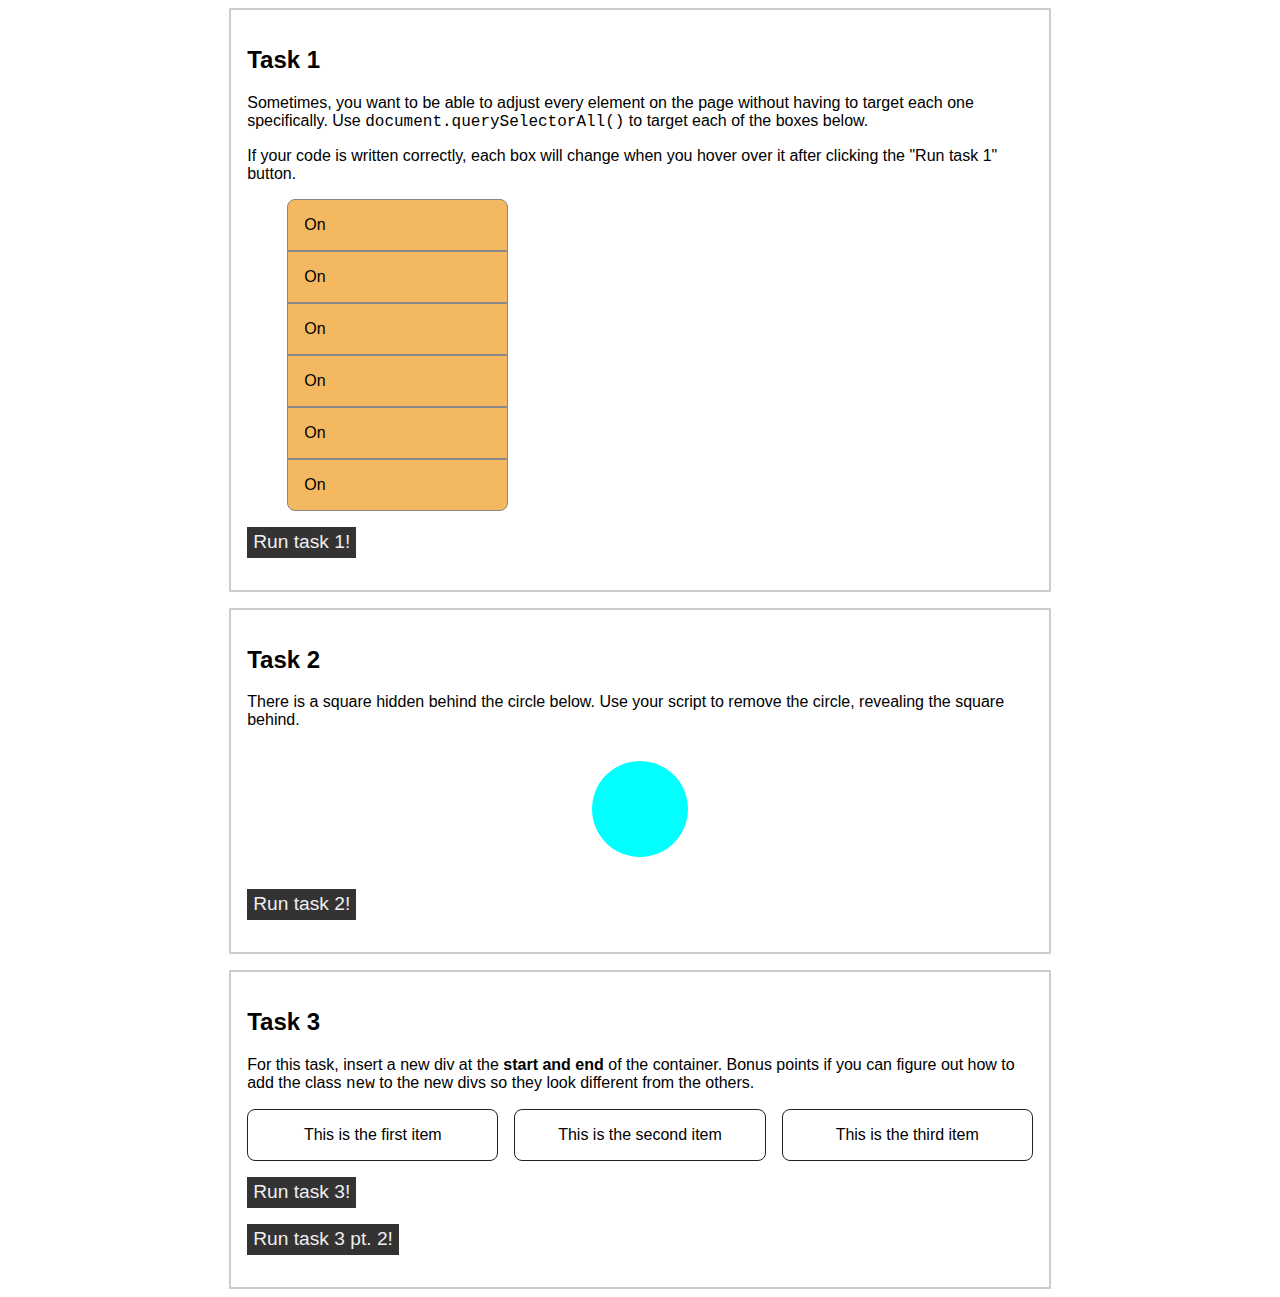
<file: ex03/index.html>
<!doctype html>
<html lang="en">
  <head>
    <meta charset="UTF-8" />
    <meta name="viewport" content="width=device-width, initial-scale=1.0" />
    <title>JS Ex03 Template</title>
    <link rel="stylesheet" href="style.css" />
    <script src="script.js"></script>
  </head>
  <body>
    <main>
      <section class="task" id="task1">
        <h2>Task 1</h2>
        <p>
          Sometimes, you want to be able to adjust every element on the page
          without having to target each one specifically. Use
          <code>document.querySelectorAll()</code> to target each of the boxes below. 
        </p>
        <p>If your code is written correctly, each box will change when you hover over it after clicking the "Run task 1" button.</p>
        <ul id="list">
          <li>On</li>
          <li>On</li>
          <li>On</li>
          <li>On</li>
          <li>On</li>
          <li>On</li>
        </ul>
        <button onclick="task1()">Run task 1!</button>
      </section>
      <section class="task" id="task2">
        <h2>Task 2</h2>
        <p>
          There is a square hidden behind the circle below. Use your script to
          remove the circle, revealing the square behind.
        </p>
        <div id="container">
          <div id="square"></div>
          <div id="circle"></div>
        </div>
        <button onclick="task2()">Run task 2!</button>
      </section>
      <section class="task" id="task3">
        <h2>Task 3</h2>
        <p>
          For this task, insert a new div at the <b>start and end</b> of the container. Bonus points if you can figure out how to add the class <code>new</code> to the new divs so they look different from the others.
        </p>
        <div class="box flex">
          <div class="item" id="item1">
          <p>This is the first item</p>
          </div>
          <div class="item" id="item2">
          <p>This is the second item</p>
          </div>
          <div class="item" id="item3">
          <p>This is the third item</p>
          </div>
        </div>
        <button onclick="task3()">Run task 3!</button>
        <button onclick="task4()">Run task 3 pt. 2!</button>
      </section>
    </main>
  </body>
</html>
</file>
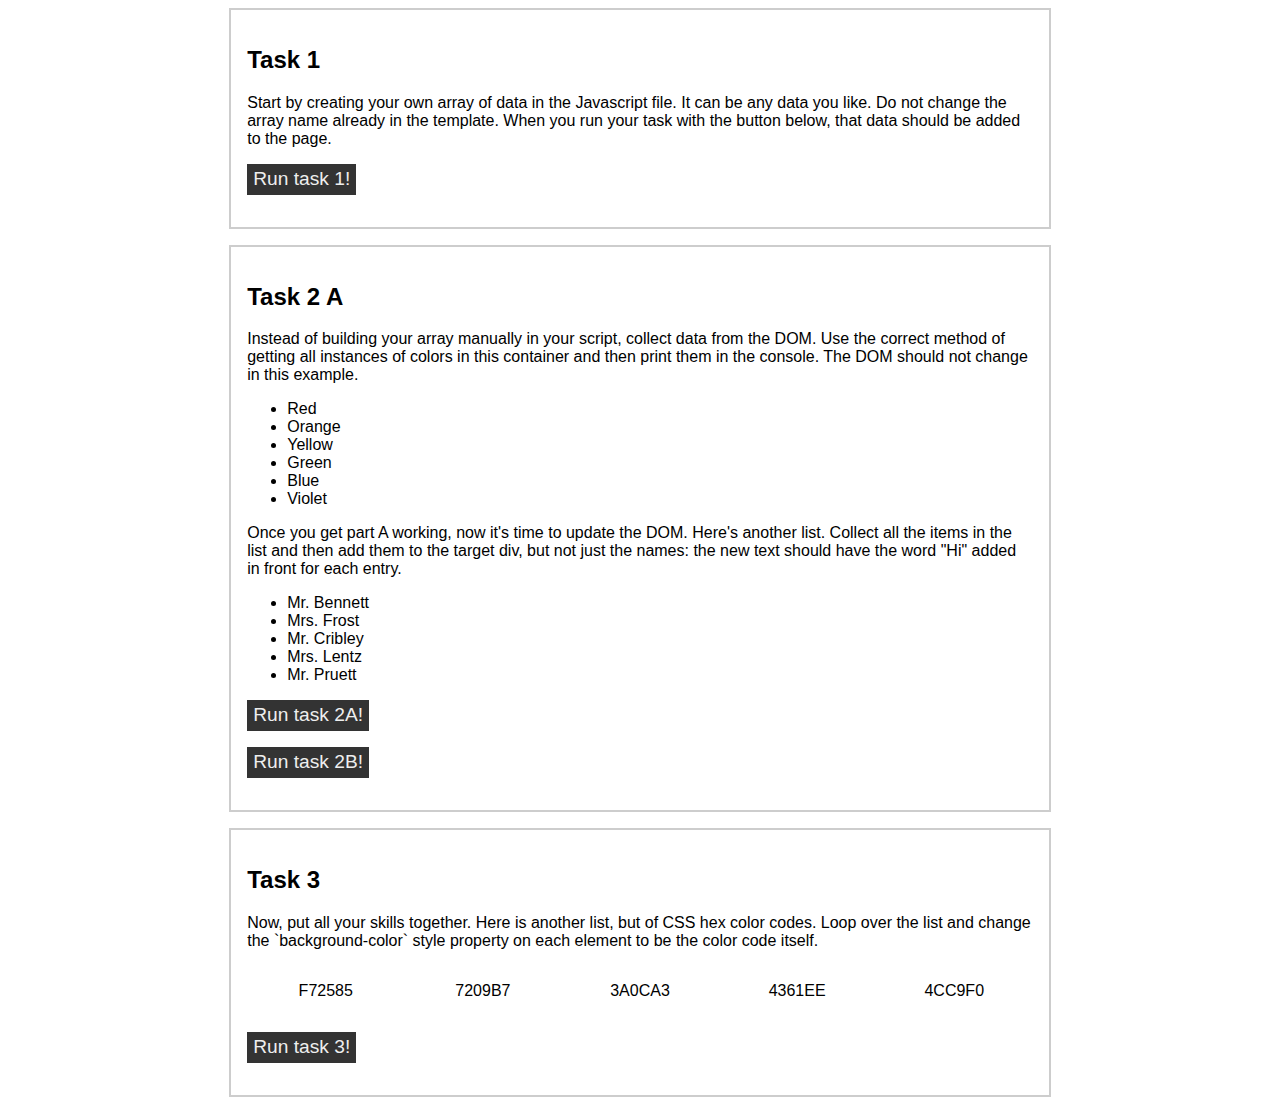
<file: ex04/index.html>
<!doctype html>
<html lang="en">
  <head>
    <meta charset="UTF-8" />
    <meta name="viewport" content="width=device-width, initial-scale=1.0" />
    <title>JS Ex04 Template</title>
    <link rel="stylesheet" href="style.css" />
    <script src="script.js"></script>
  </head>
  <body>
    <main>
      <section class="task" id="task1">
        <h2>Task 1</h2>
        <p>
          Start by creating your own array of data in the Javascript file. It
          can be any data you like. Do not change the array name already in the
          template. When you run your task with the button below, that data
          should be added to the page.
        </p>
        <div id="task-1-target"></div>
        <button onclick="task1()">Run task 1!</button>
      </section>
      <section class="task" id="task2">
        <h2>Task 2 A</h2>
        <p>
          Instead of building your array manually in your script, collect data
          from the DOM. Use the correct method of getting all instances of
          colors in this container and then print them in the console. The DOM
          should not change in this example.
        </p>
        <ul id="color-list">
          <li>Red</li>
          <li>Orange</li>
          <li>Yellow</li>
          <li>Green</li>
          <li>Blue</li>
          <li>Violet</li>
        </ul>
        <p>
          Once you get part A working, now it's time to update the DOM. Here's
          another list. Collect all the items in the list and then add them to
          the target div, but not just the names: the new text should have the
          word "Hi" added in front for each entry.
        </p>
        <ul id="name-list">
          <li>Mr. Bennett</li>
          <li>Mrs. Frost</li>
          <li>Mr. Cribley</li>
          <li>Mrs. Lentz</li>
          <li>Mr. Pruett</li>
        </ul>
        <button onclick="task2A()">Run task 2A!</button>
        <button onclick="task2B()">Run task 2B!</button>
      </section>
      <section class="task" id="task3">
        <h2>Task 3</h2>
        <p>
          Now, put all your skills together. Here is another list, but of CSS
          hex color codes. Loop over the list and change the `background-color`
          style property on each element to be the color code itself.
        </p>
        <div class="box flex">
          <div class="item">
            <p>F72585</p>
          </div>
          <div class="item">
            <p>7209B7</p>
          </div>
          <div class="item">
            <p>3A0CA3</p>
          </div>
          <div class="item">
            <p>4361EE</p>
          </div>
          <div class="item">
            <p>4CC9F0</p>
          </div>
        </div>
        <button onclick="task3()">Run task 3!</button>
      </section>
    </main>
  </body>
</html>
</file>
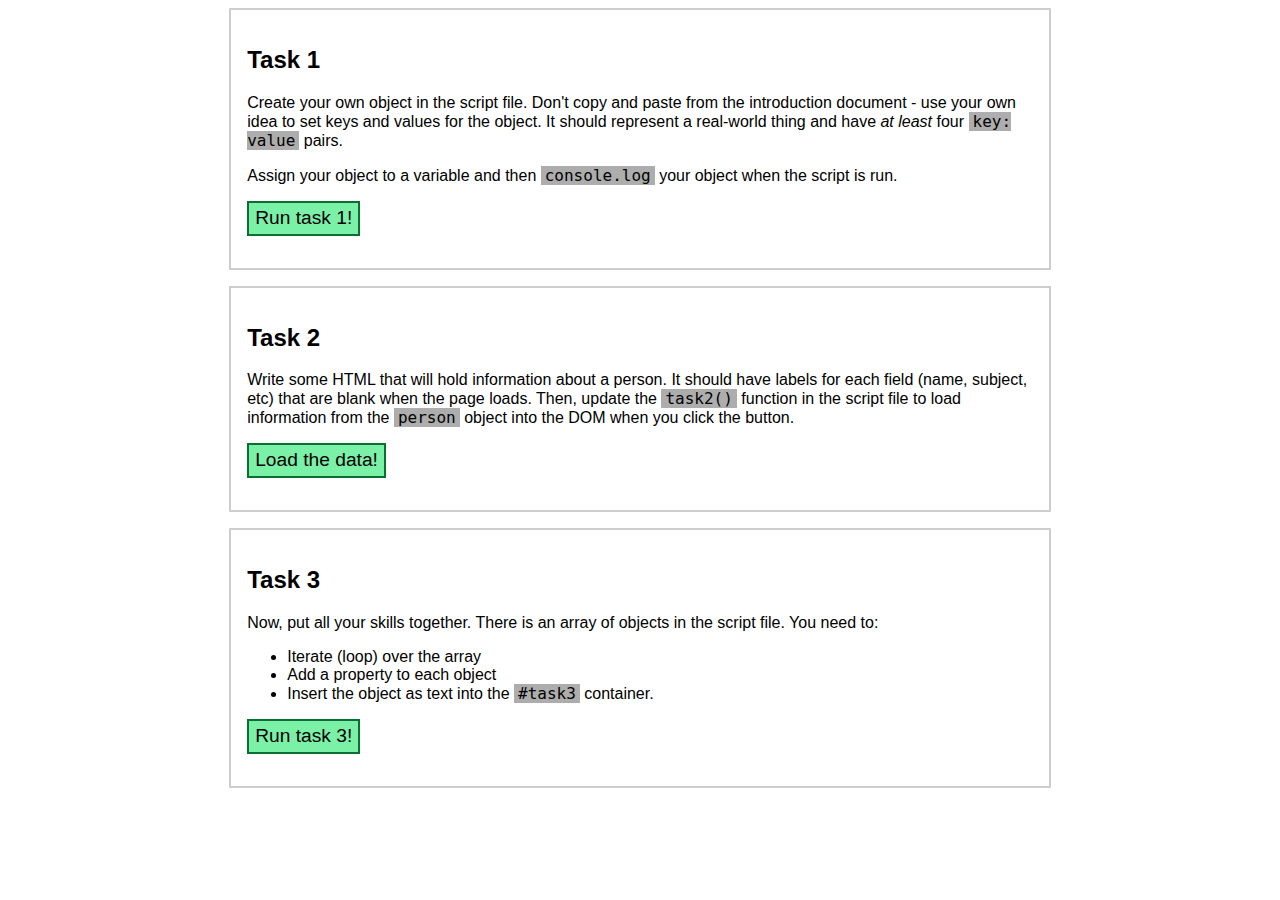
<file: ex05/index.html>
<!DOCTYPE html>
<html lang="en">
  <head>
    <meta charset="UTF-8">
    <meta name="viewport" content="width=device-width, initial-scale=1.0">
    <title>JS Ex05</title>
    <!-- Defer loading the script so the DOM is ready when it runs. -->
    <script
      src="script.js"
      defer
    ></script>
    <link rel="stylesheet" href="style.css">
  </head>
  <body>
    <main>
      <section class="task" id="task1">
        <h2>Task 1</h2>
        <p>
          Create your own object in the script file. Don't copy and paste from the introduction document - use your own idea to set keys and values for the object. It should represent a real-world thing and have
          <em>at least</em>
          four
          <code>key: value</code>
          pairs.
        </p>
        <p>
          Assign your object to a variable and then
          <code>console.log</code>
          your object when the script is run.
        </p>
        <button onclick="task1()">Run task 1!</button>
      </section>
      <section class="task" id="task2">
        <h2>Task 2</h2>
        <p>
          Write some HTML that will hold information about a person. It should have labels for each field (name, subject, etc) that are blank when the page loads. Then, update the
          <code>task2()</code>
          function in the script file to load information from the
          <code>person</code>
          object into the DOM when you click the button.
        </p>
        <button onclick="task2()">Load the data!</button>
      </section>
      <section class="task" id="task3">
        <h2>Task 3</h2>
        <p>
          Now, put all your skills together. There is an array of objects in the script file. You need to:
          <ul>
            <li>Iterate (loop) over the array</li>
            <li>Add a property to each object</li>
            <li>Insert the object as text into the
              <code>#task3</code>
              container.</li>
          </ul>
        </p>
        <button onclick="task3()">Run task 3!</button>
      </section>
    </main>
  </body>
</html>
</file>
<file: ex03/style.css>
:root {
  font-size: 16px;
  font-family: sans-serif;
  box-sizing: border-box;
}

main {
  font-family: inherit;
  display: flex;
  flex-direction: column;
  width: 65%;
  margin: 0 auto;
}

main > * + * {
  margin-top: 1em;
}

button {
  display: block;
  margin: 1rem 0;
  line-height: 1.5;
  font-size: 1.2rem;
  background-color: #333;
  color: #eee;
  border: none;
}

button:hover {
  cursor: pointer;
}

.task {
  border: 2px solid #cdcdcd;
  padding: 1rem;
}

#task1 ul {
  list-style-type: none;
}

#task1 li {
  width: 25%;
  padding: 1rem;
  border: 1px solid #888;
  background-color: #f4b860;
}

#task1 li:first-child {
  border-top-left-radius: 0.5em;
  border-top-right-radius: 0.5em;
}

#task1 li:last-child {
  border-bottom-left-radius: 0.5em;
  border-bottom-right-radius: 0.5em;
}

#task2 > #container {
  display: flex;
  justify-content: center;
  align-items: center;
  height: 8rem;
  width: 100%;
  position: relative;
}

#task2 > #container > #square {
  height: 4rem;
  width: 4rem;
  background-color: #555;
}

#task2 > #container > #circle {
  position: absolute;
  height: 6rem;
  width: 6rem;
  border-radius: 50%;
  background-color: aqua;
}

#task3 > .box.flex {
  display: flex;
  flex-direction: row;
  gap: 1em;
  justify-content: center;
}

.box.flex > .item {
  flex: 1 1 0;
  border: 1px solid #222;
  border-radius: 0.5em;
  text-align: center;
}

.item.new {
  background-color: #f4b860;
}
</file>
<file: ex04/style.css>
:root {
  font-size: 16px;
  font-family: sans-serif;
  box-sizing: border-box;
}

main {
  font-family: inherit;
  display: flex;
  flex-direction: column;
  width: 65%;
  margin: 0 auto;
}

main > * + * {
  margin-top: 1em;
}

button {
  display: block;
  margin: 1rem 0;
  line-height: 1.5;
  font-size: 1.2rem;
  background-color: #333;
  color: #eee;
  border: none;
}

button:hover {
  cursor: pointer;
}

.task {
  border: 2px solid #cdcdcd;
  padding: 1rem;
}

#task1 ul {
  list-style-type: none;
}

#task1 li {
  width: 25%;
  padding: 1rem;
  border: 1px solid #888;
  background-color: #f4b860;
}

#task1 li:first-child {
  border-top-left-radius: 0.5em;
  border-top-right-radius: 0.5em;
}

#task1 li:last-child {
  border-bottom-left-radius: 0.5em;
  border-bottom-right-radius: 0.5em;
}

#task2 > #container {
  display: flex;
  justify-content: center;
  align-items: center;
  height: 8rem;
  width: 100%;
  position: relative;
}

#task2 > #container > #square {
  height: 4rem;
  width: 4rem;
  background-color: #555;
}

#task2 > #container > #circle {
  position: absolute;
  height: 6rem;
  width: 6rem;
  border-radius: 50%;
  background-color: aqua;
}

#task3 > .box.flex {
  display: flex;
  flex-direction: row;
  justify-content: center;
}

.box.flex > .item {
  flex: 1 1 0;
  text-align: center;
}

.item.new {
  background-color: #f4b860;
}
</file>
<file: ex05/style.css>
:root {
  font-size: 16px;
  font-family: sans-serif;
  box-sizing: border-box;
}

main {
  font-family: inherit;
  display: flex;
  flex-direction: column;
  width: 65%;
  margin: 0 auto;
}

main > * + * {
  margin-top: 1em;
}

button {
  display: block;
  margin: 1rem 0;
  line-height: 1.5;
  font-size: 1.2rem;
  background-color: #7BF1A8;
  border: 2px solid #0C6F32;
}

code {
    background-color: #adadad;
    padding-inline: 0.25em;
}

button:hover {
  cursor: pointer;
}

.task {
  border: 2px solid #cdcdcd;
  padding: 1rem;
}
</file>
